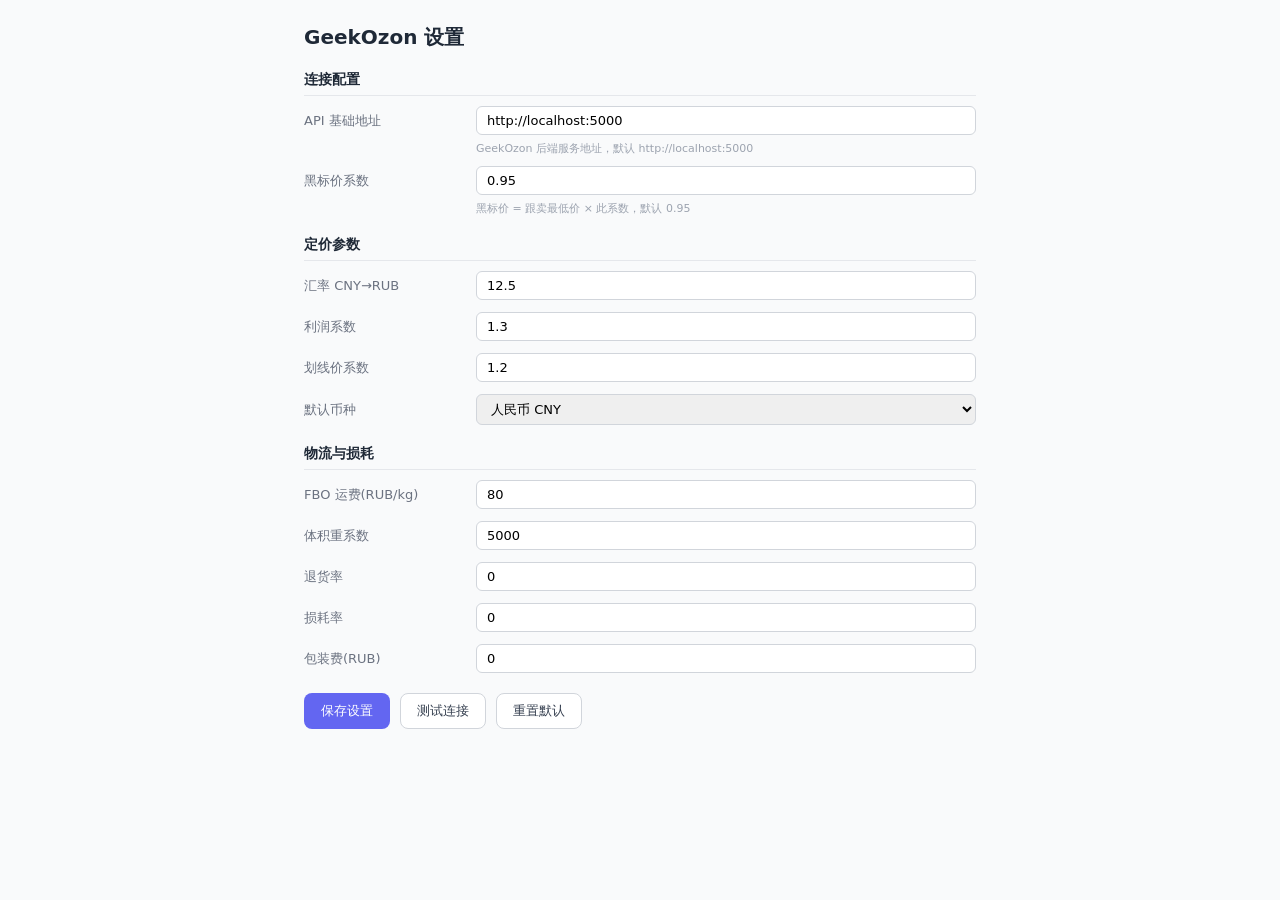
<file: extension/entrypoints/options.html>
<!DOCTYPE html>
<html lang="zh-CN">
<head>
  <meta charset="utf-8">
  <title>GeekOzon 设置</title>
  <meta name="viewport" content="width=device-width, initial-scale=1">
  <style>
    * { margin: 0; padding: 0; box-sizing: border-box; }
    body {
      font-family: Inter, system-ui, -apple-system, sans-serif;
      background: #f9fafb; color: #1f2937; padding: 24px; max-width: 720px; margin: 0 auto;
    }
    h1 { font-size: 20px; margin-bottom: 20px; }
    h2 { font-size: 14px; margin: 20px 0 10px; padding-bottom: 6px; border-bottom: 1px solid #e5e7eb; }
    .form-row { display: flex; align-items: center; gap: 12px; margin-bottom: 12px; }
    .form-row label { width: 160px; font-size: 13px; color: #6b7280; }
    .form-row input, .form-row select {
      flex: 1; padding: 6px 10px; border: 1px solid #d1d5db; border-radius: 6px;
      font-size: 13px; font-family: inherit; outline: none;
    }
    .form-row input:focus { border-color: #6366f1; box-shadow: 0 0 0 3px rgba(99,102,241,0.18); }
    .actions { margin-top: 20px; display: flex; gap: 10px; }
    .btn { padding: 8px 16px; border-radius: 8px; font-size: 13px; cursor: pointer; font-family: inherit; border: 1px solid transparent; }
    .btn-primary { background: #6366f1; color: #fff; }
    .btn-primary:hover { background: #4f46e5; }
    .btn-secondary { background: #fff; color: #374151; border: 1px solid #d1d5db; }
    .toast { position: fixed; top: 20px; right: 20px; padding: 10px 16px; border-radius: 8px; font-size: 13px; color: #fff; opacity: 0; transition: opacity 0.3s; }
    .toast.show { opacity: 1; }
    .toast.success { background: #00b050; }
    .toast.error { background: #ff4d4f; }
    .hint { font-size: 11px; color: #9ca3af; margin-top: -6px; margin-bottom: 10px; margin-left: 172px; }
  </style>
</head>
<body>
  <h1>GeekOzon 设置</h1>

  <h2>连接配置</h2>
  <div class="form-row">
    <label>API 基础地址</label>
    <input type="text" id="apiBaseUrl" placeholder="http://localhost:5000">
  </div>
  <div class="hint">GeekOzon 后端服务地址，默认 http://localhost:5000</div>

  <div class="form-row">
    <label>黑标价系数</label>
    <input type="number" id="blackPriceRatio" step="0.01" min="0.5" max="1" placeholder="0.95">
  </div>
  <div class="hint">黑标价 = 跟卖最低价 × 此系数，默认 0.95</div>

  <h2>定价参数</h2>
  <div class="form-row"><label>汇率 CNY→RUB</label><input type="number" id="exchangeRate" step="0.01" placeholder="12.5"></div>
  <div class="form-row"><label>利润系数</label><input type="number" id="profitMargin" step="0.01" placeholder="1.3"></div>
  <div class="form-row"><label>划线价系数</label><input type="number" id="oldPriceRatio" step="0.01" placeholder="1.2"></div>
  <div class="form-row"><label>默认币种</label>
    <select id="defaultCurrency">
      <option value="CNY">人民币 CNY</option>
      <option value="RUB">卢布 RUB</option>
    </select>
  </div>

  <h2>物流与损耗</h2>
  <div class="form-row"><label>FBO 运费(RUB/kg)</label><input type="number" id="shippingRate" step="1" placeholder="80"></div>
  <div class="form-row"><label>体积重系数</label><input type="number" id="volumetricDivisor" step="100" placeholder="5000"></div>
  <div class="form-row"><label>退货率</label><input type="number" id="returnRate" step="0.01" min="0" max="1" placeholder="0"></div>
  <div class="form-row"><label>损耗率</label><input type="number" id="lossRate" step="0.01" min="0" max="1" placeholder="0"></div>
  <div class="form-row"><label>包装费(RUB)</label><input type="number" id="packagingFee" step="1" placeholder="0"></div>

  <div class="actions">
    <button class="btn btn-primary" id="btnSave">保存设置</button>
    <button class="btn btn-secondary" id="btnTest">测试连接</button>
    <button class="btn btn-secondary" id="btnReset">重置默认</button>
  </div>

  <div class="toast" id="toast"></div>

  <script src="../core/namespace.js"></script>
  <script src="../core/config.js"></script>
  <script src="../core/api-client.js"></script>
  <script src="../core/chrome-storage.js"></script>
  <script src="options.js"></script>
</body>
</html>
</file>
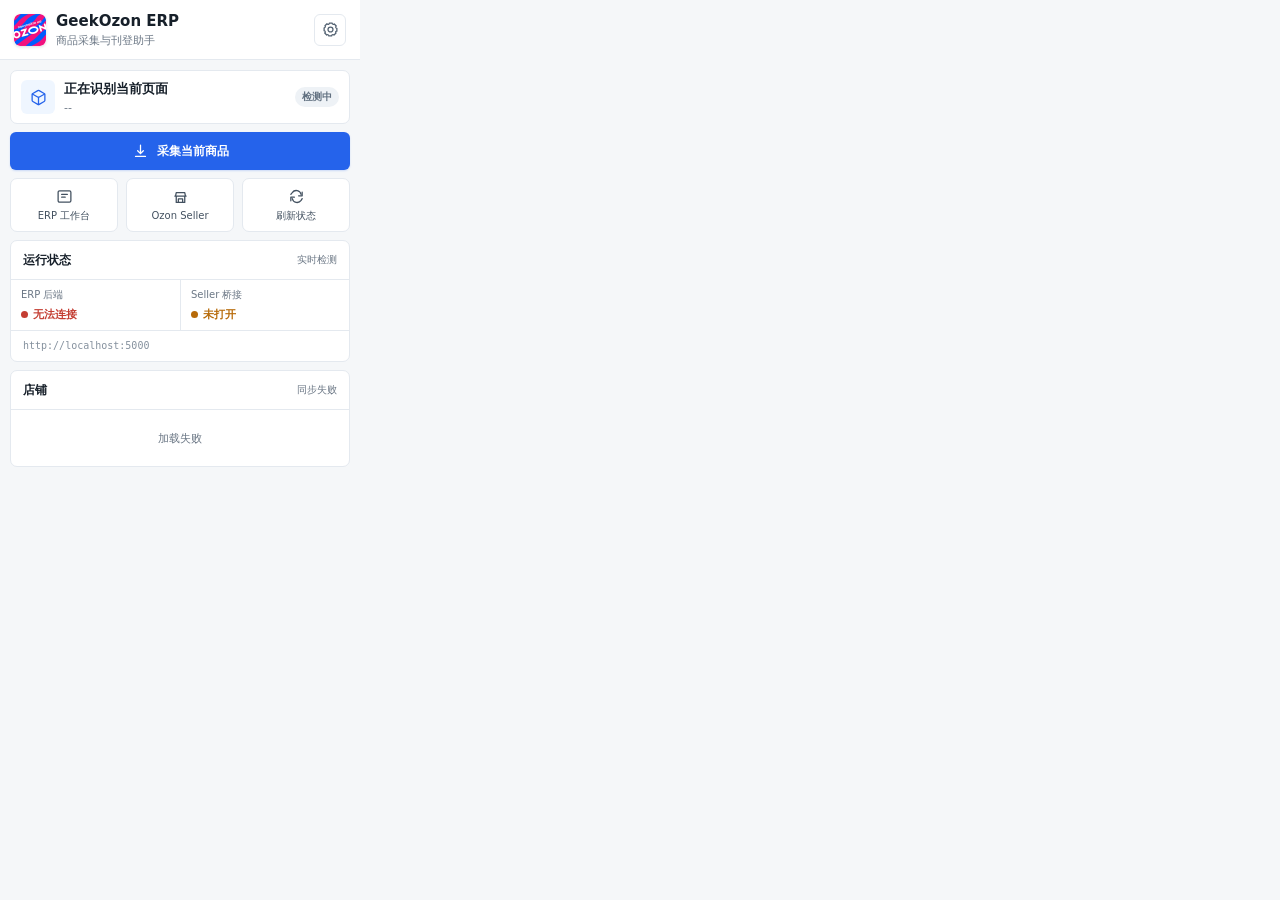
<file: extension/entrypoints/popup.html>
<!DOCTYPE html>
<html lang="zh-CN">
<head>
  <meta charset="utf-8">
  <title>GeekOzon ERP</title>
  <meta name="viewport" content="width=device-width, initial-scale=1">
  <style>
    :root { --ink:#17202a; --muted:#6b7785; --line:#e4e9ef; --soft:#f5f7f9; --blue:#2563eb; --blue-hover:#1d4ed8; --green:#15805d; --amber:#b76a08; --red:#c43d32; }
    * { margin:0; padding:0; box-sizing:border-box; }
    html,body { width:min(360px,100vw); min-width:300px; height:auto; max-height:min(580px,100vh); overflow:hidden; }
    body { font-family:Inter,system-ui,-apple-system,"Segoe UI",sans-serif; background:#f5f7f9; color:var(--ink); letter-spacing:0; }
    button { font:inherit; }
    .app-head { height:60px; display:flex; align-items:center; justify-content:space-between; padding:0 14px; background:#fff; border-bottom:1px solid var(--line); }
    .brand { display:flex; align-items:center; gap:10px; min-width:0; }
    .logo { width:32px; height:32px; border-radius:6px; box-shadow:0 1px 3px rgba(15,23,42,.14); }
    .brand h1 { font-size:15px; line-height:1.2; font-weight:700; }
    .brand p { margin-top:3px; font-size:11px; color:var(--muted); }
    .icon-btn { width:32px; height:32px; display:grid; place-items:center; border:1px solid var(--line); border-radius:6px; background:#fff; color:#526171; cursor:pointer; }
    .icon-btn:hover { background:var(--soft); color:var(--ink); }
    .content { max-height:520px; overflow-y:auto; overflow-x:hidden; overscroll-behavior:contain; padding:10px; display:grid; gap:8px; scrollbar-width:thin; }
    .page-context { display:flex; align-items:center; gap:9px; padding:9px 10px; background:#fff; border:1px solid var(--line); border-radius:7px; }
    .page-icon { width:34px; height:34px; flex:0 0 34px; display:grid; place-items:center; border-radius:6px; background:#eff6ff; color:var(--blue); }
    .page-copy { min-width:0; flex:1; }
    .page-copy strong { display:block; overflow:hidden; text-overflow:ellipsis; white-space:nowrap; font-size:13px; }
    .page-copy span { display:block; margin-top:3px; overflow:hidden; text-overflow:ellipsis; white-space:nowrap; font-size:11px; color:var(--muted); }
    .page-tag { flex:0 0 auto; padding:3px 7px; border-radius:999px; background:#eef2f6; color:#627181; font-size:10px; font-weight:600; }
    .page-tag.supported { background:#eaf7f1; color:var(--green); }
    .primary-action { width:100%; height:38px; display:flex; align-items:center; justify-content:center; gap:8px; border:0; border-radius:6px; background:var(--blue); color:#fff; font-size:12px; font-weight:600; cursor:pointer; box-shadow:0 1px 2px rgba(37,99,235,.2); }
    .primary-action:hover { background:var(--blue-hover); }
    .primary-action:disabled { opacity:.65; cursor:wait; }
    .quick-grid { display:grid; grid-template-columns:repeat(3,1fr); gap:8px; }
    .quick-btn { min-height:54px; display:flex; flex-direction:column; align-items:center; justify-content:center; gap:4px; border:1px solid var(--line); border-radius:7px; background:#fff; color:#435160; font-size:10px; cursor:pointer; }
    .quick-btn:hover { border-color:#b9c4d0; background:#fbfcfd; color:var(--ink); }
    .quick-btn svg,.primary-action svg,.icon-btn svg,.page-icon svg { width:17px; height:17px; fill:none; stroke:currentColor; stroke-width:1.8; stroke-linecap:round; stroke-linejoin:round; }
    .panel { background:#fff; border:1px solid var(--line); border-radius:7px; overflow:hidden; }
    .panel-head { min-height:39px; display:flex; align-items:center; justify-content:space-between; padding:0 12px; border-bottom:1px solid var(--line); }
    .panel-head h2 { font-size:12px; font-weight:650; }
    .panel-head span { font-size:10px; color:var(--muted); }
    .health-grid { display:grid; grid-template-columns:1fr 1fr; }
    .health-item { min-height:49px; padding:8px 10px; }
    .health-item + .health-item { border-left:1px solid var(--line); }
    .health-label { display:block; margin-bottom:5px; font-size:10px; color:var(--muted); }
    .health-value { display:flex; align-items:center; gap:6px; font-size:11px; font-weight:600; }
    .dot { width:7px; height:7px; border-radius:50%; background:#9ca7b2; }
    .badge { display:inline-flex; align-items:center; gap:5px; font-size:11px; font-weight:600; }
    .badge::before { content:""; width:7px; height:7px; border-radius:50%; background:currentColor; }
    .badge-ok { color:var(--green); } .badge-warn { color:var(--amber); } .badge-err { color:var(--red); }
    .shop-list { max-height:112px; overflow:auto; scrollbar-width:thin; }
    .shop-item { min-height:38px; display:flex; align-items:center; justify-content:space-between; gap:8px; padding:6px 10px; border-bottom:1px solid #edf0f3; }
    .shop-item:last-child { border-bottom:0; }
    .shop-name { min-width:0; overflow:hidden; text-overflow:ellipsis; white-space:nowrap; font-size:11px; font-weight:600; }
    .shop-meta { display:flex; align-items:center; gap:7px; flex:0 0 auto; color:var(--muted); font-size:10px; }
    .loading { min-height:56px; display:flex; align-items:center; justify-content:center; color:var(--muted); font-size:11px; }
    .api-row { padding:8px 12px; border-top:1px solid var(--line); color:#85919e; font:10px/1.4 Consolas,monospace; overflow:hidden; text-overflow:ellipsis; white-space:nowrap; }
    .toast { position:fixed; left:12px; right:12px; bottom:12px; z-index:5; display:none; align-items:center; gap:8px; min-height:40px; padding:9px 11px; border:1px solid #cad3dd; border-radius:6px; background:#17202a; color:#fff; box-shadow:0 8px 24px rgba(15,23,42,.18); font-size:11px; }
    .toast.show { display:flex; animation:toast-in .18s ease-out; }
    .toast.error { background:#7f261f; border-color:#9f352b; }
    @keyframes toast-in { from { opacity:0; transform:translateY(6px); } to { opacity:1; transform:translateY(0); } }
    @media (max-height:520px) {
      html,body { max-height:500px; }
      .content { max-height:440px; }
      .panel .api-row { display:none; }
      .shop-list { max-height:76px; }
    }
  </style>
</head>
<body>
  <header class="app-head">
    <div class="brand"><img src="../assets/icon-128.png" class="logo" alt=""><div><h1>GeekOzon ERP</h1><p>商品采集与刊登助手</p></div></div>
    <button class="icon-btn" id="btnOptions" title="扩展设置" aria-label="扩展设置"><svg viewBox="0 0 24 24"><path d="M12 15.5a3.5 3.5 0 1 0 0-7 3.5 3.5 0 0 0 0 7Z"/><path d="M19.4 15a1.7 1.7 0 0 0 .34 1.88l.06.06-2.83 2.83-.06-.06A1.7 1.7 0 0 0 15 19.4a1.7 1.7 0 0 0-1 .6 1.7 1.7 0 0 0-.4 1.1V21h-4v-.09A1.7 1.7 0 0 0 8.6 19.4a1.7 1.7 0 0 0-1.88.34l-.06.06-2.83-2.83.06-.06A1.7 1.7 0 0 0 4.6 15a1.7 1.7 0 0 0-.6-1 1.7 1.7 0 0 0-1.1-.4H3v-4h.09A1.7 1.7 0 0 0 4.6 8.6a1.7 1.7 0 0 0-.34-1.88l-.06-.06 2.83-2.83.06.06A1.7 1.7 0 0 0 9 4.6a1.7 1.7 0 0 0 1-.6 1.7 1.7 0 0 0 .4-1.1V3h4v.09A1.7 1.7 0 0 0 15.4 4.6a1.7 1.7 0 0 0 1.88-.34l.06-.06 2.83 2.83-.06.06A1.7 1.7 0 0 0 19.4 9c.15.37.37.7.66.98.3.27.68.42 1.08.42H21v4h-.09A1.7 1.7 0 0 0 19.4 15Z"/></svg></button>
  </header>
  <main class="content">
    <section class="page-context"><div class="page-icon"><svg viewBox="0 0 24 24"><path d="M21 8a2 2 0 0 0-1-1.73l-7-4a2 2 0 0 0-2 0l-7 4A2 2 0 0 0 3 8v8a2 2 0 0 0 1 1.73l7 4a2 2 0 0 0 2 0l7-4A2 2 0 0 0 21 16Z"/><path d="m3.3 7 8.7 5 8.7-5M12 22V12"/></svg></div><div class="page-copy"><strong id="currentPageTitle">正在识别当前页面</strong><span id="currentPageHost">--</span></div><span class="page-tag" id="pageStatus">检测中</span></section>
    <button class="primary-action" id="btnCollect"><svg viewBox="0 0 24 24"><path d="M12 3v12m0 0 4-4m-4 4-4-4"/><path d="M5 19h14"/></svg><span>采集当前商品</span></button>
    <div class="quick-grid">
      <button class="quick-btn" id="btnErp"><svg viewBox="0 0 24 24"><rect x="3" y="4" width="18" height="16" rx="2"/><path d="M8 9h8M8 13h5"/></svg><span>ERP 工作台</span></button>
      <button class="quick-btn" id="btnSeller"><svg viewBox="0 0 24 24"><path d="M4 10h16M5 10l1-5h12l1 5M6 10v9h12v-9"/><path d="M9 19v-5h6v5"/></svg><span>Ozon Seller</span></button>
      <button class="quick-btn" id="btnRefresh"><svg viewBox="0 0 24 24"><path d="M20 6v5h-5M4 18v-5h5"/><path d="M18.5 9A7 7 0 0 0 6 6.5L4 9m2 6a7 7 0 0 0 12.5 2.5L20 15"/></svg><span>刷新状态</span></button>
    </div>
    <section class="panel"><div class="panel-head"><h2>运行状态</h2><span>实时检测</span></div><div class="health-grid"><div class="health-item"><span class="health-label">ERP 后端</span><div class="health-value" id="backendStatus"><span class="dot"></span>检测中</div></div><div class="health-item"><span class="health-label">Seller 桥接</span><div class="health-value" id="sellerTabStatus"><span class="dot"></span>检测中</div></div></div><div class="api-row" id="apiBaseUrl">--</div></section>
    <section class="panel"><div class="panel-head"><h2>店铺</h2><span id="shopCount">加载中</span></div><div class="shop-list" id="shopList"><div class="loading">正在同步店铺</div></div></section>
  </main>
  <div class="toast" id="popupToast"></div>
  <script src="../core/namespace.js"></script><script src="../core/config.js"></script><script src="../core/api-client.js"></script><script src="../core/chrome-storage.js"></script><script src="../core/cross-tab.js"></script><script src="popup.js"></script>
</body>
</html>
</file>
